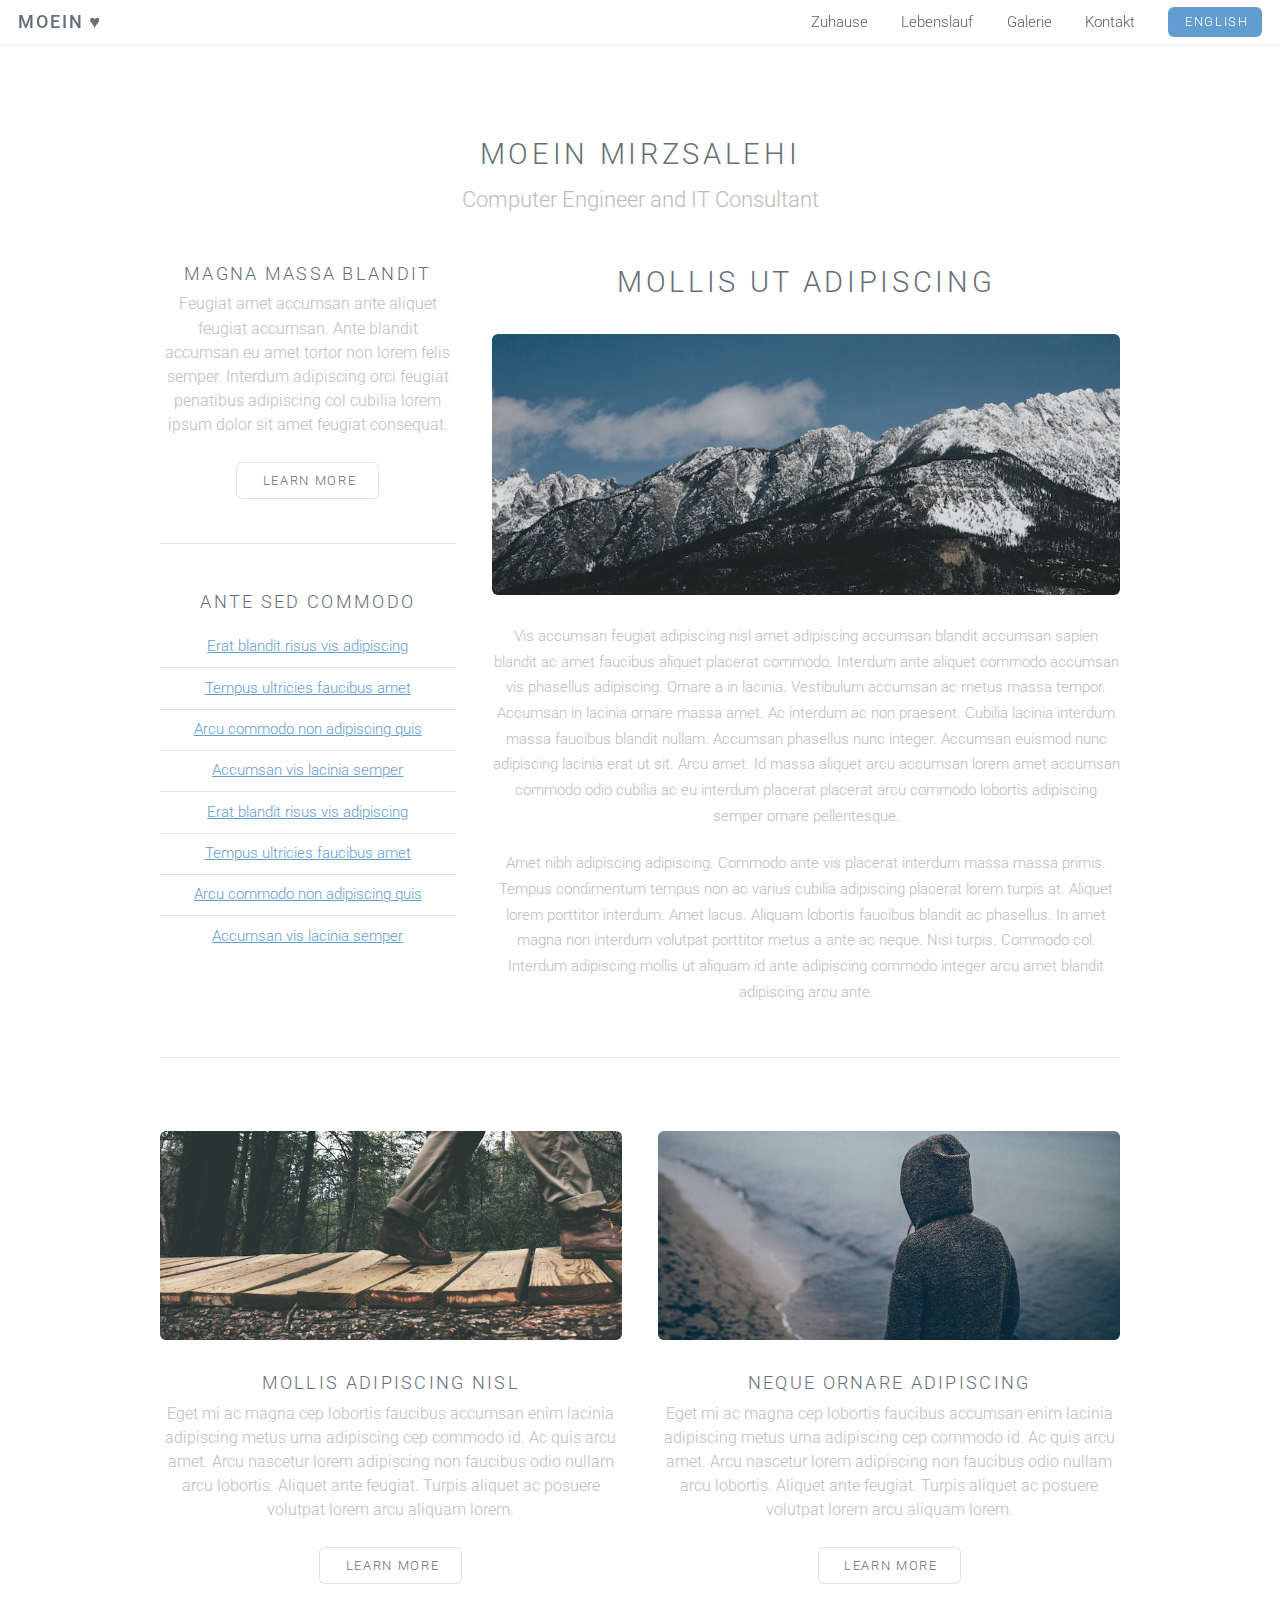
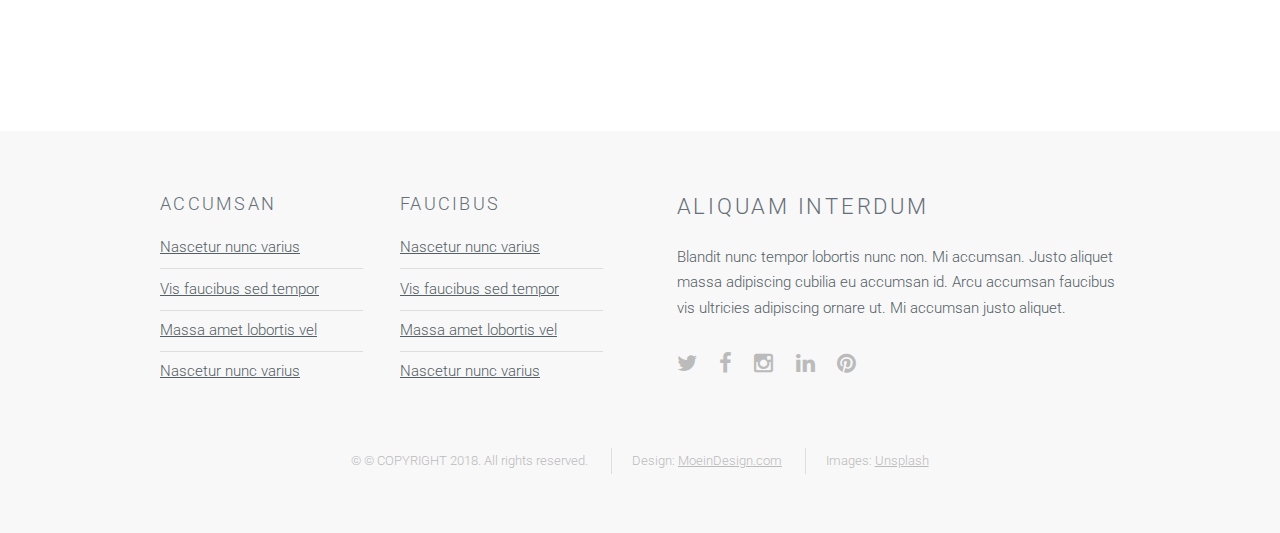
<file: Contact-de.html>
<!DOCTYPE HTML>
<!--
	Design by MoeinDesign.com
-->
<html>
	<head>
		<title>My resome(CV)</title>
		<meta http-equiv="content-type" content="text/html; charset=utf-8" />
		<meta name="description" content="" />
		<meta name="keywords" content="" />
		<!--[if lte IE 8]><script src="js/html5shiv.js"></script><![endif]-->
		<script src="js/jquery.min.js"></script>
		<script src="js/skel.min.js"></script>
		<script src="js/skel-layers.min.js"></script>
		<script src="js/init.js"></script>
		<noscript>
			<link rel="stylesheet" href="css/skel.css" />
			<link rel="stylesheet" href="css/style.css" />
			<link rel="stylesheet" href="css/style-xlarge.css" />
		</noscript>
	</head>
	<body id="top">

		<!-- Header -->
			<header id="header" class="skel-layers-fixed">
				<h1><a href="#">Moein ♥</a></h1>
				<nav id="nav">
					<ul>
						<li><a href="index.html">Zuhause</a></li>
						<li><a href="My-resome(CV).html">Lebenslauf</a></li>
						<li><a href="Gallery.html">Galerie</a></li>
						<li><a href="Contact.html">Kontakt</a></li>
						<li><a href="index.html" class="button special">English</a></li>					</ul>
				</nav>
			</header>

		<!-- Main -->
			<section id="main" class="wrapper style1">
				<header class="major">
				<h2>Moein Mirzsalehi</h2>
				<p>Computer Engineer and IT Consultant<a href="https://www.linkedin.com/in/moein-mirzasalehi-31712859/"></a></p>
				<div class="container">
					<div class="row">
						<div class="4u">
							<section>
								<h3>Magna massa blandit</h3>
								<p>Feugiat amet accumsan ante aliquet feugiat accumsan. Ante blandit accumsan eu amet tortor non lorem felis semper. Interdum adipiscing orci feugiat penatibus adipiscing col cubilia lorem ipsum dolor sit amet feugiat consequat.</p>
								<ul class="actions">
									<li><a href="#" class="button alt">Learn More</a></li>
								</ul>
							</section>
							<hr />
							<section>
								<h3>Ante sed commodo</h3>
								<ul class="alt">
									<li><a href="#">Erat blandit risus vis adipiscing</a></li>
									<li><a href="#">Tempus ultricies faucibus amet</a></li>
									<li><a href="#">Arcu commodo non adipiscing quis</a></li>
									<li><a href="#">Accumsan vis lacinia semper</a></li>
									<li><a href="#">Erat blandit risus vis adipiscing</a></li>
									<li><a href="#">Tempus ultricies faucibus amet</a></li>
									<li><a href="#">Arcu commodo non adipiscing quis</a></li>
									<li><a href="#">Accumsan vis lacinia semper</a></li>
								</ul>
							</section>
						</div>
						<div class="8u skel-cell-important">
							<section>
								<h2>Mollis ut adipiscing</h2>
								<a href="#" class="image fit"><img src="images/pic03.jpg" alt="" /></a>
								<p>Vis accumsan feugiat adipiscing nisl amet adipiscing accumsan blandit accumsan sapien blandit ac amet faucibus aliquet placerat commodo. Interdum ante aliquet commodo accumsan vis phasellus adipiscing. Ornare a in lacinia. Vestibulum accumsan ac metus massa tempor. Accumsan in lacinia ornare massa amet. Ac interdum ac non praesent. Cubilia lacinia interdum massa faucibus blandit nullam. Accumsan phasellus nunc integer. Accumsan euismod nunc adipiscing lacinia erat ut sit. Arcu amet. Id massa aliquet arcu accumsan lorem amet accumsan commodo odio cubilia ac eu interdum placerat placerat arcu commodo lobortis adipiscing semper ornare pellentesque.</p>
								<p>Amet nibh adipiscing adipiscing. Commodo ante vis placerat interdum massa massa primis. Tempus condimentum tempus non ac varius cubilia adipiscing placerat lorem turpis at. Aliquet lorem porttitor interdum. Amet lacus. Aliquam lobortis faucibus blandit ac phasellus. In amet magna non interdum volutpat porttitor metus a ante ac neque. Nisi turpis. Commodo col. Interdum adipiscing mollis ut aliquam id ante adipiscing commodo integer arcu amet blandit adipiscing arcu ante.</p>
							</section>
						</div>
					</div>
					<hr class="major" />
					<div class="row">
						<div class="6u">
							<section class="special">
								<a href="#" class="image fit"><img src="images/pic01.jpg" alt="" /></a>
								<h3>Mollis adipiscing nisl</h3>
								<p>Eget mi ac magna cep lobortis faucibus accumsan enim lacinia adipiscing metus urna adipiscing cep commodo id. Ac quis arcu amet. Arcu nascetur lorem adipiscing non faucibus odio nullam arcu lobortis. Aliquet ante feugiat. Turpis aliquet ac posuere volutpat lorem arcu aliquam lorem.</p>
								<ul class="actions">
									<li><a href="#" class="button alt">Learn More</a></li>
								</ul>
							</section>
						</div>
						<div class="6u">
							<section class="special">
								<a href="#" class="image fit"><img src="images/pic02.jpg" alt="" /></a>
								<h3>Neque ornare adipiscing</h3>
								<p>Eget mi ac magna cep lobortis faucibus accumsan enim lacinia adipiscing metus urna adipiscing cep commodo id. Ac quis arcu amet. Arcu nascetur lorem adipiscing non faucibus odio nullam arcu lobortis. Aliquet ante feugiat. Turpis aliquet ac posuere volutpat lorem arcu aliquam lorem.</p>
								<ul class="actions">
									<li><a href="#" class="button alt">Learn More</a></li>
								</ul>
							</section>
						</div>
					</div>
				</div>
			</section>

		<!-- Footer -->
			<footer id="footer">
				<div class="container">
					<div class="row double">
						<div class="6u">
							<div class="row collapse-at-2">
								<div class="6u">
									<h3>Accumsan</h3>
									<ul class="alt">
										<li><a href="#">Nascetur nunc varius</a></li>
										<li><a href="#">Vis faucibus sed tempor</a></li>
										<li><a href="#">Massa amet lobortis vel</a></li>
										<li><a href="#">Nascetur nunc varius</a></li>
									</ul>
								</div>
								<div class="6u">
									<h3>Faucibus</h3>
									<ul class="alt">
										<li><a href="#">Nascetur nunc varius</a></li>
										<li><a href="#">Vis faucibus sed tempor</a></li>
										<li><a href="#">Massa amet lobortis vel</a></li>
										<li><a href="#">Nascetur nunc varius</a></li>
									</ul>
								</div>
							</div>
						</div>
						<div class="6u">
							<h2>Aliquam Interdum</h2>
							<p>Blandit nunc tempor lobortis nunc non. Mi accumsan. Justo aliquet massa adipiscing cubilia eu accumsan id. Arcu accumsan faucibus vis ultricies adipiscing ornare ut. Mi accumsan justo aliquet.</p>
							<ul class="icons">
								<li><a href="#" class="icon fa-twitter"><span class="label">Twitter</span></a></li>
								<li><a href="#" class="icon fa-facebook"><span class="label">Facebook</span></a></li>
								<li><a href="#" class="icon fa-instagram"><span class="label">Instagram</span></a></li>
								<li><a href="#" class="icon fa-linkedin"><span class="label">LinkedIn</span></a></li>
								<li><a href="#" class="icon fa-pinterest"><span class="label">Pinterest</span></a></li>
							</ul>
						</div>
					</div>
					<ul class="copyright">
						<li>&copy; © COPYRIGHT 2018. All rights reserved.</li>
						<li>Design: <a href="https://www.linkedin.com/in/moein-mirzasalehi-31712859/">MoeinDesign.com</a></li>
						<li>Images: <a href="https://www.facebook.com/groups/Top10Fotostudi/about/">Unsplash</a></li>
					</ul>				</div>
			</footer>

	</body>
</html>
</file>
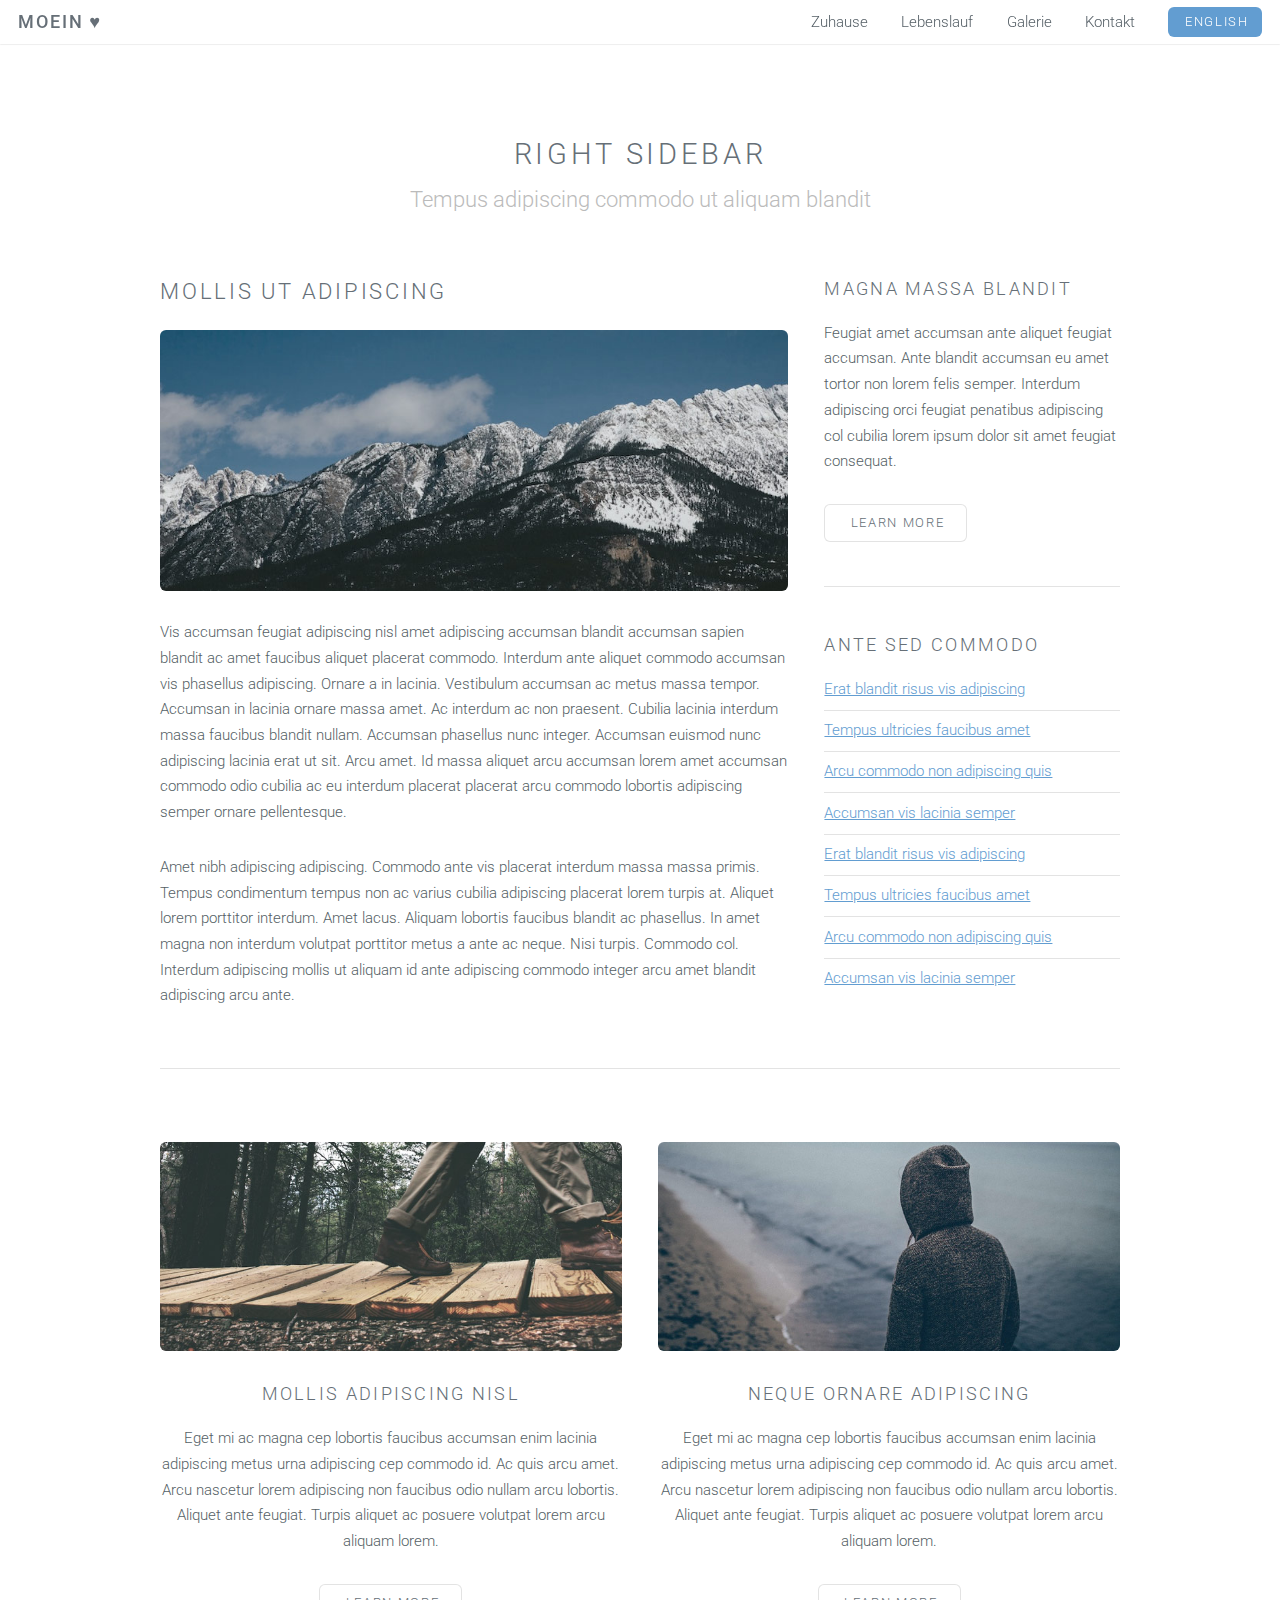
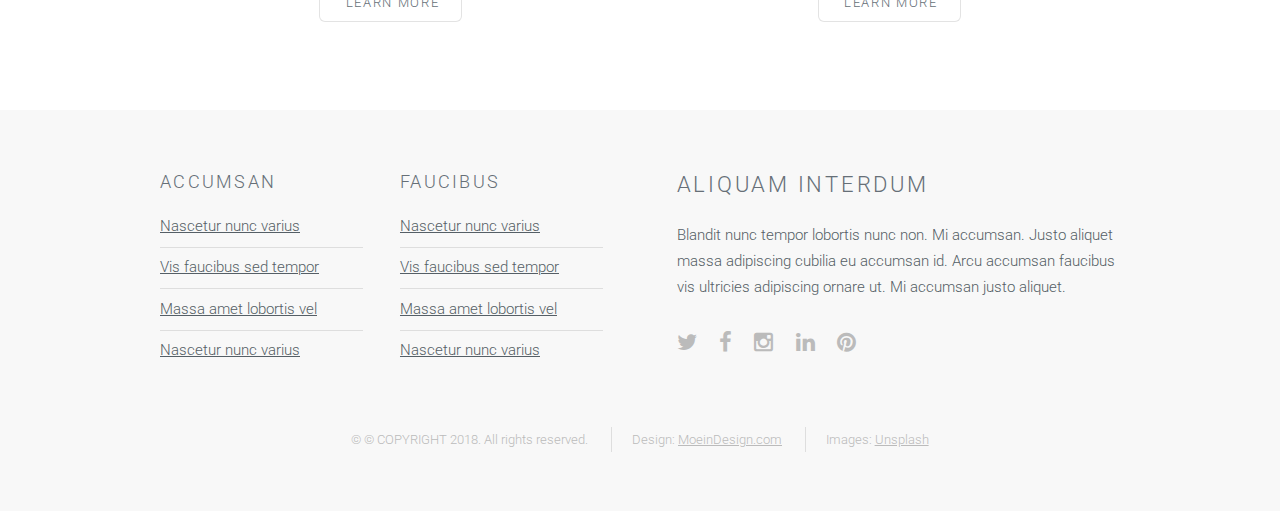
<file: Gallery-de.html>
<!DOCTYPE HTML>
<!--
	Design by MoeinDesign.com
-->
<html>
	<head>
		<title>Gallery</title>
		<meta http-equiv="content-type" content="text/html; charset=utf-8" />
		<meta name="description" content="" />
		<meta name="keywords" content="" />
		<!--[if lte IE 8]><script src="js/html5shiv.js"></script><![endif]-->
		<script src="js/jquery.min.js"></script>
		<script src="js/skel.min.js"></script>
		<script src="js/skel-layers.min.js"></script>
		<script src="js/init.js"></script>
		<noscript>
			<link rel="stylesheet" href="css/skel.css" />
			<link rel="stylesheet" href="css/style.css" />
			<link rel="stylesheet" href="css/style-xlarge.css" />
		</noscript>
	</head>
	<body id="top">

		<!-- Header -->
			<header id="header" class="skel-layers-fixed">
				<h1><a href="#">Moein ♥</a></h1>
				<nav id="nav">
					<ul>
						<li><a href="index.html">Zuhause</a></li>
						<li><a href="My-resome(CV).html">Lebenslauf</a></li>
						<li><a href="Gallery.html">Galerie</a></li>
						<li><a href="Contact.html">Kontakt</a></li>
						<li><a href="index.html" class="button special">English</a></li>					</ul>
				</nav>
			</header>

		<!-- Main -->
			<section id="main" class="wrapper style1">
				<header class="major">
					<h2>Right Sidebar</h2>
					<p>Tempus adipiscing commodo ut aliquam blandit</p>
				</header>
				<div class="container">
					<div class="row">
						<div class="8u">
							<section>
								<h2>Mollis ut adipiscing</h2>
								<a href="#" class="image fit"><img src="images/pic03.jpg" alt="" /></a>
								<p>Vis accumsan feugiat adipiscing nisl amet adipiscing accumsan blandit accumsan sapien blandit ac amet faucibus aliquet placerat commodo. Interdum ante aliquet commodo accumsan vis phasellus adipiscing. Ornare a in lacinia. Vestibulum accumsan ac metus massa tempor. Accumsan in lacinia ornare massa amet. Ac interdum ac non praesent. Cubilia lacinia interdum massa faucibus blandit nullam. Accumsan phasellus nunc integer. Accumsan euismod nunc adipiscing lacinia erat ut sit. Arcu amet. Id massa aliquet arcu accumsan lorem amet accumsan commodo odio cubilia ac eu interdum placerat placerat arcu commodo lobortis adipiscing semper ornare pellentesque.</p>
								<p>Amet nibh adipiscing adipiscing. Commodo ante vis placerat interdum massa massa primis. Tempus condimentum tempus non ac varius cubilia adipiscing placerat lorem turpis at. Aliquet lorem porttitor interdum. Amet lacus. Aliquam lobortis faucibus blandit ac phasellus. In amet magna non interdum volutpat porttitor metus a ante ac neque. Nisi turpis. Commodo col. Interdum adipiscing mollis ut aliquam id ante adipiscing commodo integer arcu amet blandit adipiscing arcu ante.</p>
							</section>
						</div>
						<div class="4u">
							<section>
								<h3>Magna massa blandit</h3>
								<p>Feugiat amet accumsan ante aliquet feugiat accumsan. Ante blandit accumsan eu amet tortor non lorem felis semper. Interdum adipiscing orci feugiat penatibus adipiscing col cubilia lorem ipsum dolor sit amet feugiat consequat.</p>
								<ul class="actions">
									<li><a href="#" class="button alt">Learn More</a></li>
								</ul>
							</section>
							<hr />
							<section>
								<h3>Ante sed commodo</h3>
								<ul class="alt">
									<li><a href="#">Erat blandit risus vis adipiscing</a></li>
									<li><a href="#">Tempus ultricies faucibus amet</a></li>
									<li><a href="#">Arcu commodo non adipiscing quis</a></li>
									<li><a href="#">Accumsan vis lacinia semper</a></li>
									<li><a href="#">Erat blandit risus vis adipiscing</a></li>
									<li><a href="#">Tempus ultricies faucibus amet</a></li>
									<li><a href="#">Arcu commodo non adipiscing quis</a></li>
									<li><a href="#">Accumsan vis lacinia semper</a></li>
								</ul>
							</section>
						</div>
					</div>
					<hr class="major" />
					<div class="row">
						<div class="6u">
							<section class="special">
								<a href="#" class="image fit"><img src="images/pic01.jpg" alt="" /></a>
								<h3>Mollis adipiscing nisl</h3>
								<p>Eget mi ac magna cep lobortis faucibus accumsan enim lacinia adipiscing metus urna adipiscing cep commodo id. Ac quis arcu amet. Arcu nascetur lorem adipiscing non faucibus odio nullam arcu lobortis. Aliquet ante feugiat. Turpis aliquet ac posuere volutpat lorem arcu aliquam lorem.</p>
								<ul class="actions">
									<li><a href="#" class="button alt">Learn More</a></li>
								</ul>
							</section>
						</div>
						<div class="6u">
							<section class="special">
								<a href="#" class="image fit"><img src="images/pic02.jpg" alt="" /></a>
								<h3>Neque ornare adipiscing</h3>
								<p>Eget mi ac magna cep lobortis faucibus accumsan enim lacinia adipiscing metus urna adipiscing cep commodo id. Ac quis arcu amet. Arcu nascetur lorem adipiscing non faucibus odio nullam arcu lobortis. Aliquet ante feugiat. Turpis aliquet ac posuere volutpat lorem arcu aliquam lorem.</p>
								<ul class="actions">
									<li><a href="#" class="button alt">Learn More</a></li>
								</ul>
							</section>
						</div>
					</div>
				</div>
			</section>

		<!-- Footer -->
			<footer id="footer">
				<div class="container">
					<div class="row double">
						<div class="6u">
							<div class="row collapse-at-2">
								<div class="6u">
									<h3>Accumsan</h3>
									<ul class="alt">
										<li><a href="#">Nascetur nunc varius</a></li>
										<li><a href="#">Vis faucibus sed tempor</a></li>
										<li><a href="#">Massa amet lobortis vel</a></li>
										<li><a href="#">Nascetur nunc varius</a></li>
									</ul>
								</div>
								<div class="6u">
									<h3>Faucibus</h3>
									<ul class="alt">
										<li><a href="#">Nascetur nunc varius</a></li>
										<li><a href="#">Vis faucibus sed tempor</a></li>
										<li><a href="#">Massa amet lobortis vel</a></li>
										<li><a href="#">Nascetur nunc varius</a></li>
									</ul>
								</div>
							</div>
						</div>
						<div class="6u">
							<h2>Aliquam Interdum</h2>
							<p>Blandit nunc tempor lobortis nunc non. Mi accumsan. Justo aliquet massa adipiscing cubilia eu accumsan id. Arcu accumsan faucibus vis ultricies adipiscing ornare ut. Mi accumsan justo aliquet.</p>
							<ul class="icons">
								<li><a href="#" class="icon fa-twitter"><span class="label">Twitter</span></a></li>
								<li><a href="#" class="icon fa-facebook"><span class="label">Facebook</span></a></li>
								<li><a href="#" class="icon fa-instagram"><span class="label">Instagram</span></a></li>
								<li><a href="#" class="icon fa-linkedin"><span class="label">LinkedIn</span></a></li>
								<li><a href="#" class="icon fa-pinterest"><span class="label">Pinterest</span></a></li>
							</ul>
						</div>
					</div>
					<ul class="copyright">
						<li>&copy; © COPYRIGHT 2018. All rights reserved.</li>
						<li>Design: <a href="https://www.linkedin.com/in/moein-mirzasalehi-31712859/">MoeinDesign.com</a></li>
						<li>Images: <a href="https://www.facebook.com/groups/Top10Fotostudi/about/">Unsplash</a></li>
					</ul>				</div>
			</footer>

	</body>
</html>
</file>
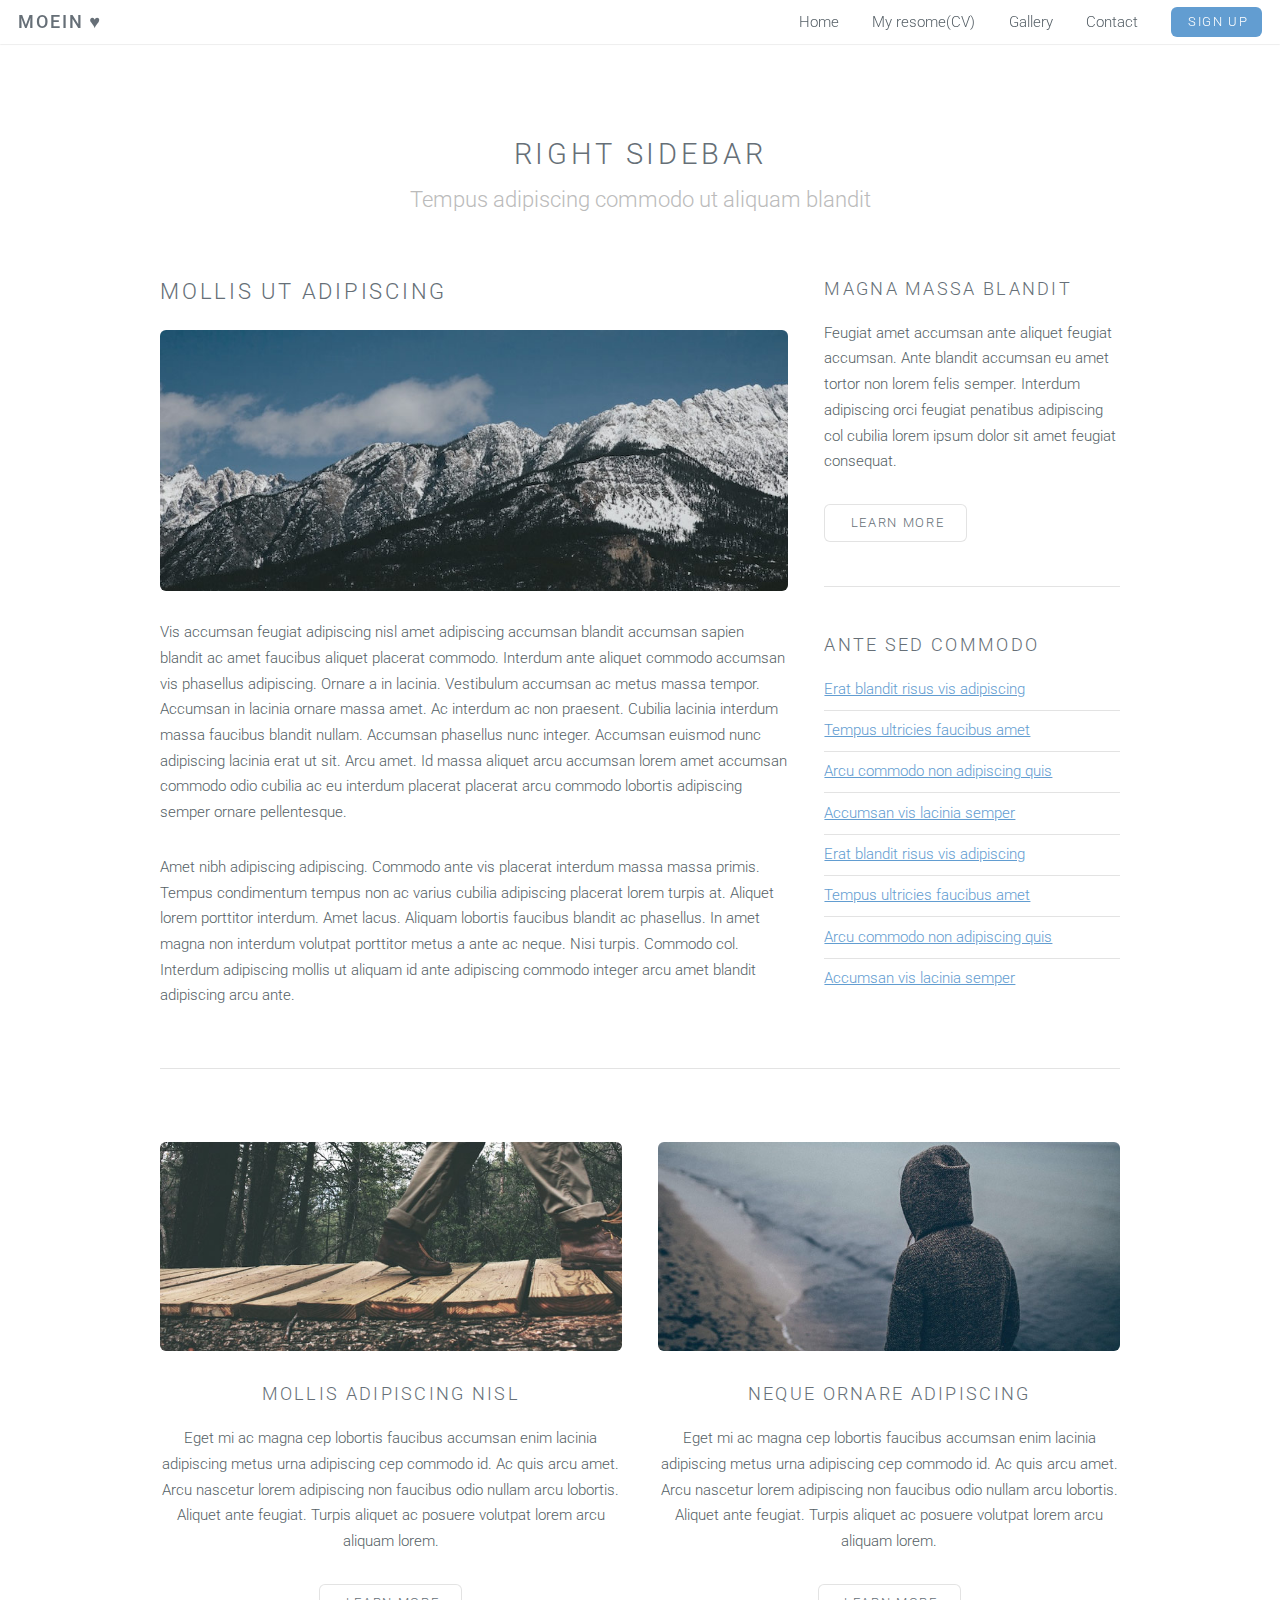
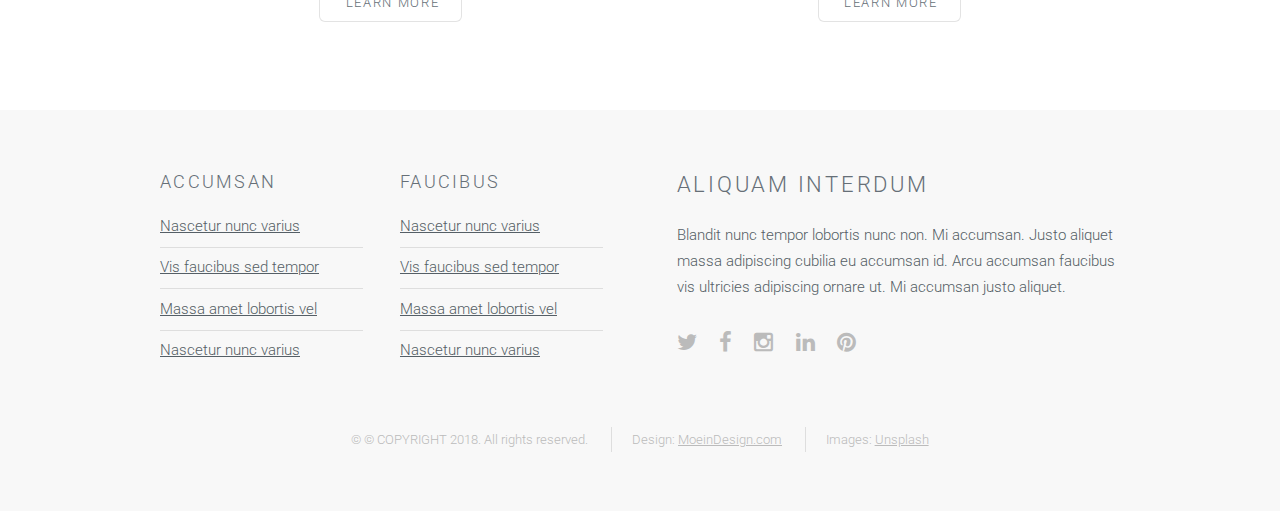
<file: Gallery.html>
<!DOCTYPE HTML>
<!--
	Design by MoeinDesign.com
-->
<html>
	<head>
		<title>Gallery</title>
		<meta http-equiv="content-type" content="text/html; charset=utf-8" />
		<meta name="description" content="" />
		<meta name="keywords" content="" />
		<!--[if lte IE 8]><script src="js/html5shiv.js"></script><![endif]-->
		<script src="js/jquery.min.js"></script>
		<script src="js/skel.min.js"></script>
		<script src="js/skel-layers.min.js"></script>
		<script src="js/init.js"></script>
		<noscript>
			<link rel="stylesheet" href="css/skel.css" />
			<link rel="stylesheet" href="css/style.css" />
			<link rel="stylesheet" href="css/style-xlarge.css" />
		</noscript>
	</head>
	<body id="top">

		<!-- Header -->
			<header id="header" class="skel-layers-fixed">
				<h1><a href="#">Moein ♥</a></h1>
				<nav id="nav">
					<ul>
						<li><a href="index.html">Home</a></li>
						<li><a href="My-resome(CV).html">My resome(CV)</a></li>
						<li><a href="Gallery.html">Gallery</a></li>
						<li><a href="Contact.html">Contact</a></li>
						<li><a href="#" class="button special">Sign Up</a></li>
					</ul>
				</nav>
			</header>

		<!-- Main -->
			<section id="main" class="wrapper style1">
				<header class="major">
					<h2>Right Sidebar</h2>
					<p>Tempus adipiscing commodo ut aliquam blandit</p>
				</header>
				<div class="container">
					<div class="row">
						<div class="8u">
							<section>
								<h2>Mollis ut adipiscing</h2>
								<a href="#" class="image fit"><img src="images/pic03.jpg" alt="" /></a>
								<p>Vis accumsan feugiat adipiscing nisl amet adipiscing accumsan blandit accumsan sapien blandit ac amet faucibus aliquet placerat commodo. Interdum ante aliquet commodo accumsan vis phasellus adipiscing. Ornare a in lacinia. Vestibulum accumsan ac metus massa tempor. Accumsan in lacinia ornare massa amet. Ac interdum ac non praesent. Cubilia lacinia interdum massa faucibus blandit nullam. Accumsan phasellus nunc integer. Accumsan euismod nunc adipiscing lacinia erat ut sit. Arcu amet. Id massa aliquet arcu accumsan lorem amet accumsan commodo odio cubilia ac eu interdum placerat placerat arcu commodo lobortis adipiscing semper ornare pellentesque.</p>
								<p>Amet nibh adipiscing adipiscing. Commodo ante vis placerat interdum massa massa primis. Tempus condimentum tempus non ac varius cubilia adipiscing placerat lorem turpis at. Aliquet lorem porttitor interdum. Amet lacus. Aliquam lobortis faucibus blandit ac phasellus. In amet magna non interdum volutpat porttitor metus a ante ac neque. Nisi turpis. Commodo col. Interdum adipiscing mollis ut aliquam id ante adipiscing commodo integer arcu amet blandit adipiscing arcu ante.</p>
							</section>
						</div>
						<div class="4u">
							<section>
								<h3>Magna massa blandit</h3>
								<p>Feugiat amet accumsan ante aliquet feugiat accumsan. Ante blandit accumsan eu amet tortor non lorem felis semper. Interdum adipiscing orci feugiat penatibus adipiscing col cubilia lorem ipsum dolor sit amet feugiat consequat.</p>
								<ul class="actions">
									<li><a href="#" class="button alt">Learn More</a></li>
								</ul>
							</section>
							<hr />
							<section>
								<h3>Ante sed commodo</h3>
								<ul class="alt">
									<li><a href="#">Erat blandit risus vis adipiscing</a></li>
									<li><a href="#">Tempus ultricies faucibus amet</a></li>
									<li><a href="#">Arcu commodo non adipiscing quis</a></li>
									<li><a href="#">Accumsan vis lacinia semper</a></li>
									<li><a href="#">Erat blandit risus vis adipiscing</a></li>
									<li><a href="#">Tempus ultricies faucibus amet</a></li>
									<li><a href="#">Arcu commodo non adipiscing quis</a></li>
									<li><a href="#">Accumsan vis lacinia semper</a></li>
								</ul>
							</section>
						</div>
					</div>
					<hr class="major" />
					<div class="row">
						<div class="6u">
							<section class="special">
								<a href="#" class="image fit"><img src="images/pic01.jpg" alt="" /></a>
								<h3>Mollis adipiscing nisl</h3>
								<p>Eget mi ac magna cep lobortis faucibus accumsan enim lacinia adipiscing metus urna adipiscing cep commodo id. Ac quis arcu amet. Arcu nascetur lorem adipiscing non faucibus odio nullam arcu lobortis. Aliquet ante feugiat. Turpis aliquet ac posuere volutpat lorem arcu aliquam lorem.</p>
								<ul class="actions">
									<li><a href="#" class="button alt">Learn More</a></li>
								</ul>
							</section>
						</div>
						<div class="6u">
							<section class="special">
								<a href="#" class="image fit"><img src="images/pic02.jpg" alt="" /></a>
								<h3>Neque ornare adipiscing</h3>
								<p>Eget mi ac magna cep lobortis faucibus accumsan enim lacinia adipiscing metus urna adipiscing cep commodo id. Ac quis arcu amet. Arcu nascetur lorem adipiscing non faucibus odio nullam arcu lobortis. Aliquet ante feugiat. Turpis aliquet ac posuere volutpat lorem arcu aliquam lorem.</p>
								<ul class="actions">
									<li><a href="#" class="button alt">Learn More</a></li>
								</ul>
							</section>
						</div>
					</div>
				</div>
			</section>

		<!-- Footer -->
			<footer id="footer">
				<div class="container">
					<div class="row double">
						<div class="6u">
							<div class="row collapse-at-2">
								<div class="6u">
									<h3>Accumsan</h3>
									<ul class="alt">
										<li><a href="#">Nascetur nunc varius</a></li>
										<li><a href="#">Vis faucibus sed tempor</a></li>
										<li><a href="#">Massa amet lobortis vel</a></li>
										<li><a href="#">Nascetur nunc varius</a></li>
									</ul>
								</div>
								<div class="6u">
									<h3>Faucibus</h3>
									<ul class="alt">
										<li><a href="#">Nascetur nunc varius</a></li>
										<li><a href="#">Vis faucibus sed tempor</a></li>
										<li><a href="#">Massa amet lobortis vel</a></li>
										<li><a href="#">Nascetur nunc varius</a></li>
									</ul>
								</div>
							</div>
						</div>
						<div class="6u">
							<h2>Aliquam Interdum</h2>
							<p>Blandit nunc tempor lobortis nunc non. Mi accumsan. Justo aliquet massa adipiscing cubilia eu accumsan id. Arcu accumsan faucibus vis ultricies adipiscing ornare ut. Mi accumsan justo aliquet.</p>
							<ul class="icons">
								<li><a href="#" class="icon fa-twitter"><span class="label">Twitter</span></a></li>
								<li><a href="#" class="icon fa-facebook"><span class="label">Facebook</span></a></li>
								<li><a href="#" class="icon fa-instagram"><span class="label">Instagram</span></a></li>
								<li><a href="#" class="icon fa-linkedin"><span class="label">LinkedIn</span></a></li>
								<li><a href="#" class="icon fa-pinterest"><span class="label">Pinterest</span></a></li>
							</ul>
						</div>
					</div>
					<ul class="copyright">
						<li>&copy; © COPYRIGHT 2018. All rights reserved.</li>
						<li>Design: <a href="https://www.linkedin.com/in/moein-mirzasalehi-31712859/">MoeinDesign.com</a></li>
						<li>Images: <a href="https://www.facebook.com/groups/Top10Fotostudi/about/">Unsplash</a></li>
					</ul>				</div>
			</footer>

	</body>
</html>
</file>
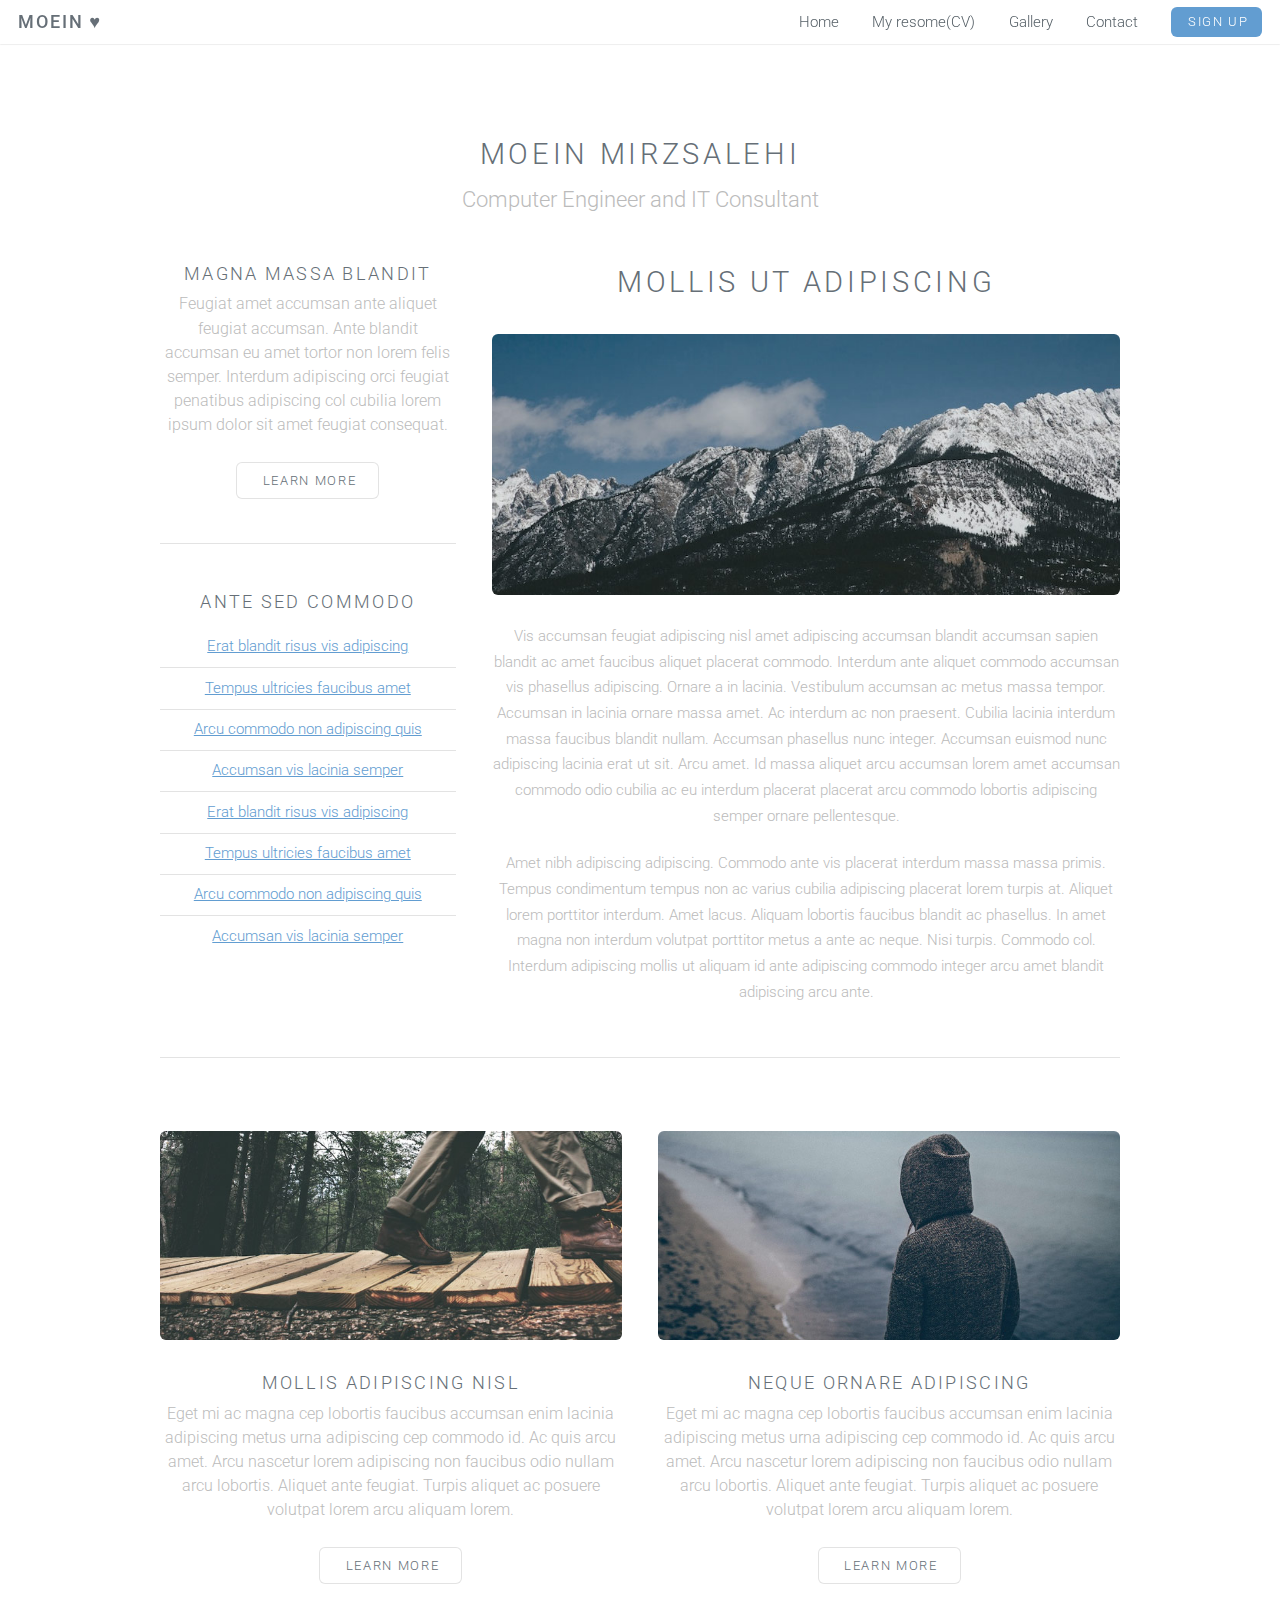
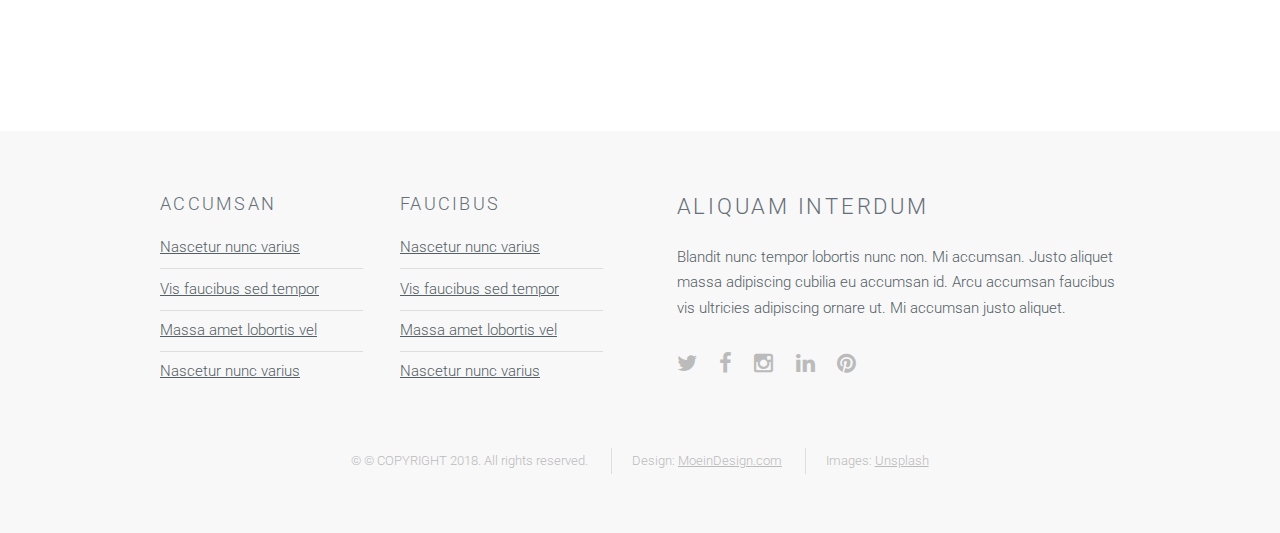
<file: My-resome(CV).html>
<!DOCTYPE HTML>
<!--
	Design by MoeinDesign.com
-->
<html>
	<head>
		<title>My resome(CV)</title>
		<meta http-equiv="content-type" content="text/html; charset=utf-8" />
		<meta name="description" content="" />
		<meta name="keywords" content="" />
		<!--[if lte IE 8]><script src="js/html5shiv.js"></script><![endif]-->
		<script src="js/jquery.min.js"></script>
		<script src="js/skel.min.js"></script>
		<script src="js/skel-layers.min.js"></script>
		<script src="js/init.js"></script>
		<noscript>
			<link rel="stylesheet" href="css/skel.css" />
			<link rel="stylesheet" href="css/style.css" />
			<link rel="stylesheet" href="css/style-xlarge.css" />
		</noscript>
	</head>
	<body id="top">

		<!-- Header -->
			<header id="header" class="skel-layers-fixed">
				<h1><a href="#">Moein ♥</a></h1>
				<nav id="nav">
					<ul>
						<li><a href="index.html">Home</a></li>
						<li><a href="My-resome(CV).html">My resome(CV)</a></li>
						<li><a href="Gallery.html">Gallery</a></li>
						<li><a href="Contact.html">Contact</a></li>
						<li><a href="#" class="button special">Sign Up</a></li>
					</ul>
				</nav>
			</header>

		<!-- Main -->
			<section id="main" class="wrapper style1">
				<header class="major">
				<h2>Moein Mirzsalehi</h2>
				<p>Computer Engineer and IT Consultant<a href="https://www.linkedin.com/in/moein-mirzasalehi-31712859/"></a></p>
				<div class="container">
					<div class="row">
						<div class="4u">
							<section>
								<h3>Magna massa blandit</h3>
								<p>Feugiat amet accumsan ante aliquet feugiat accumsan. Ante blandit accumsan eu amet tortor non lorem felis semper. Interdum adipiscing orci feugiat penatibus adipiscing col cubilia lorem ipsum dolor sit amet feugiat consequat.</p>
								<ul class="actions">
									<li><a href="#" class="button alt">Learn More</a></li>
								</ul>
							</section>
							<hr />
							<section>
								<h3>Ante sed commodo</h3>
								<ul class="alt">
									<li><a href="#">Erat blandit risus vis adipiscing</a></li>
									<li><a href="#">Tempus ultricies faucibus amet</a></li>
									<li><a href="#">Arcu commodo non adipiscing quis</a></li>
									<li><a href="#">Accumsan vis lacinia semper</a></li>
									<li><a href="#">Erat blandit risus vis adipiscing</a></li>
									<li><a href="#">Tempus ultricies faucibus amet</a></li>
									<li><a href="#">Arcu commodo non adipiscing quis</a></li>
									<li><a href="#">Accumsan vis lacinia semper</a></li>
								</ul>
							</section>
						</div>
						<div class="8u skel-cell-important">
							<section>
								<h2>Mollis ut adipiscing</h2>
								<a href="#" class="image fit"><img src="images/pic03.jpg" alt="" /></a>
								<p>Vis accumsan feugiat adipiscing nisl amet adipiscing accumsan blandit accumsan sapien blandit ac amet faucibus aliquet placerat commodo. Interdum ante aliquet commodo accumsan vis phasellus adipiscing. Ornare a in lacinia. Vestibulum accumsan ac metus massa tempor. Accumsan in lacinia ornare massa amet. Ac interdum ac non praesent. Cubilia lacinia interdum massa faucibus blandit nullam. Accumsan phasellus nunc integer. Accumsan euismod nunc adipiscing lacinia erat ut sit. Arcu amet. Id massa aliquet arcu accumsan lorem amet accumsan commodo odio cubilia ac eu interdum placerat placerat arcu commodo lobortis adipiscing semper ornare pellentesque.</p>
								<p>Amet nibh adipiscing adipiscing. Commodo ante vis placerat interdum massa massa primis. Tempus condimentum tempus non ac varius cubilia adipiscing placerat lorem turpis at. Aliquet lorem porttitor interdum. Amet lacus. Aliquam lobortis faucibus blandit ac phasellus. In amet magna non interdum volutpat porttitor metus a ante ac neque. Nisi turpis. Commodo col. Interdum adipiscing mollis ut aliquam id ante adipiscing commodo integer arcu amet blandit adipiscing arcu ante.</p>
							</section>
						</div>
					</div>
					<hr class="major" />
					<div class="row">
						<div class="6u">
							<section class="special">
								<a href="#" class="image fit"><img src="images/pic01.jpg" alt="" /></a>
								<h3>Mollis adipiscing nisl</h3>
								<p>Eget mi ac magna cep lobortis faucibus accumsan enim lacinia adipiscing metus urna adipiscing cep commodo id. Ac quis arcu amet. Arcu nascetur lorem adipiscing non faucibus odio nullam arcu lobortis. Aliquet ante feugiat. Turpis aliquet ac posuere volutpat lorem arcu aliquam lorem.</p>
								<ul class="actions">
									<li><a href="#" class="button alt">Learn More</a></li>
								</ul>
							</section>
						</div>
						<div class="6u">
							<section class="special">
								<a href="#" class="image fit"><img src="images/pic02.jpg" alt="" /></a>
								<h3>Neque ornare adipiscing</h3>
								<p>Eget mi ac magna cep lobortis faucibus accumsan enim lacinia adipiscing metus urna adipiscing cep commodo id. Ac quis arcu amet. Arcu nascetur lorem adipiscing non faucibus odio nullam arcu lobortis. Aliquet ante feugiat. Turpis aliquet ac posuere volutpat lorem arcu aliquam lorem.</p>
								<ul class="actions">
									<li><a href="#" class="button alt">Learn More</a></li>
								</ul>
							</section>
						</div>
					</div>
				</div>
			</section>

		<!-- Footer -->
			<footer id="footer">
				<div class="container">
					<div class="row double">
						<div class="6u">
							<div class="row collapse-at-2">
								<div class="6u">
									<h3>Accumsan</h3>
									<ul class="alt">
										<li><a href="#">Nascetur nunc varius</a></li>
										<li><a href="#">Vis faucibus sed tempor</a></li>
										<li><a href="#">Massa amet lobortis vel</a></li>
										<li><a href="#">Nascetur nunc varius</a></li>
									</ul>
								</div>
								<div class="6u">
									<h3>Faucibus</h3>
									<ul class="alt">
										<li><a href="#">Nascetur nunc varius</a></li>
										<li><a href="#">Vis faucibus sed tempor</a></li>
										<li><a href="#">Massa amet lobortis vel</a></li>
										<li><a href="#">Nascetur nunc varius</a></li>
									</ul>
								</div>
							</div>
						</div>
						<div class="6u">
							<h2>Aliquam Interdum</h2>
							<p>Blandit nunc tempor lobortis nunc non. Mi accumsan. Justo aliquet massa adipiscing cubilia eu accumsan id. Arcu accumsan faucibus vis ultricies adipiscing ornare ut. Mi accumsan justo aliquet.</p>
							<ul class="icons">
								<li><a href="#" class="icon fa-twitter"><span class="label">Twitter</span></a></li>
								<li><a href="#" class="icon fa-facebook"><span class="label">Facebook</span></a></li>
								<li><a href="#" class="icon fa-instagram"><span class="label">Instagram</span></a></li>
								<li><a href="#" class="icon fa-linkedin"><span class="label">LinkedIn</span></a></li>
								<li><a href="#" class="icon fa-pinterest"><span class="label">Pinterest</span></a></li>
							</ul>
						</div>
					</div>
					<ul class="copyright">
						<li>&copy; © COPYRIGHT 2018. All rights reserved.</li>
						<li>Design: <a href="https://www.linkedin.com/in/moein-mirzasalehi-31712859/">MoeinDesign.com</a></li>
						<li>Images: <a href="https://www.facebook.com/groups/Top10Fotostudi/about/">Unsplash</a></li>
					</ul>				</div>
			</footer>

	</body>
</html>
</file>
<file: css/style-xlarge.css>
/*
	Ion by TEMPLATED
	templated.co @templatedco
	Released for free under the Creative Commons Attribution 3.0 license (templated.co/license)
*/

/* Basic */

	body, input, select, textarea {
		font-size: 12pt;
	}

/* Banner */

	#banner {
		padding: 9em 0;
	}
</file>
<file: css/skel.css>
/* Resets (http://meyerweb.com/eric/tools/css/reset/ | v2.0 | 20110126 | License: none (public domain)) */

	html,body,div,span,applet,object,iframe,h1,h2,h3,h4,h5,h6,p,blockquote,pre,a,abbr,acronym,address,big,cite,code,del,dfn,em,img,ins,kbd,q,s,samp,small,strike,strong,sub,sup,tt,var,b,u,i,center,dl,dt,dd,ol,ul,li,fieldset,form,label,legend,table,caption,tbody,tfoot,thead,tr,th,td,article,aside,canvas,details,embed,figure,figcaption,footer,header,hgroup,menu,nav,output,ruby,section,summary,time,mark,audio,video{margin:0;padding:0;border:0;font-size:100%;font:inherit;vertical-align:baseline;}article,aside,details,figcaption,figure,footer,header,hgroup,menu,nav,section{display:block;}body{line-height:1;}ol,ul{list-style:none;}blockquote,q{quotes:none;}blockquote:before,blockquote:after,q:before,q:after{content:'';content:none;}table{border-collapse:collapse;border-spacing:0;}body{-webkit-text-size-adjust:none}

/* Box Model */

	*, *:before, *:after {
		-moz-box-sizing: border-box;
		-webkit-box-sizing: border-box;
		box-sizing: border-box;
	}

/* Container */

	body {
		/* min-width: (containers) */
		min-width: 1200px;
	}

	.container {
		margin-left: auto;
		margin-right: auto;
		
		/* width: (containers) */
		width: 1200px;
	}

	/* Modifiers */
	
		.container.small {
			/* width: (containers) * 0.75; */
			width: 900px;
		}

		.container.big {
			width: 100%;

			/* max-width: (containers) * 1.25; */
			max-width: 1500px;

			/* min-width: (containers); */
			min-width: 1200px;
		}

/* Grid */

	.\31 2u { width: 100% }
	.\31 1u { width: 91.6666666667% }
	.\31 0u { width: 83.3333333333% }
	.\39 u { width: 75% }
	.\38 u { width: 66.6666666667% }
	.\37 u { width: 58.3333333333% }
	.\36 u { width: 50% }
	.\35 u { width: 41.6666666667% }
	.\34 u { width: 33.3333333333% }
	.\33 u { width: 25% }
	.\32 u { width: 16.6666666667% }
	.\31 u { width: 8.3333333333% }
	.\-11u { margin-left: 91.6666666667% }
	.\-10u { margin-left: 83.3333333333% }
	.\-9u { margin-left: 75% }
	.\-8u { margin-left: 66.6666666667% }
	.\-7u { margin-left: 58.3333333333% }
	.\-6u { margin-left: 50% }
	.\-5u { margin-left: 41.6666666667% }
	.\-4u { margin-left: 33.3333333333% }
	.\-3u { margin-left: 25% }
	.\-2u { margin-left: 16.6666666667% }
	.\-1u { margin-left: 8.3333333333% }

	/* Rows */

		.row > * {
			float: left;
		}

		.row:after {
			content: '';
			display: block;
			clear: both;
			height: 0;
		}

		.row:first-child > * {
			padding-top: 0 !important;
		}

		.row.uniform > * > :first-child {
			margin-top: 0;
		}

		.row.uniform > * > :last-child {
			margin-bottom: 0;
		}

		/* Normal */

			.row > * {
				/* padding-left: (gutters.vertical) */
				padding-left: 4em;
			}

			.row + .row > * {
				/* padding: (gutters.horizontal) 0 0 (gutters.vertical) */
				padding: 0 0 0 4em;
			}

			.row {
				/* margin-left: -(gutters.vertical) */
				margin-left: -4em;
			}

			.row + .row.uniform > * {
				/* padding: (gutters.vertical) 0 0 (gutters.vertical) */
				padding: 4em 0 0 4em;
			}

		/* Flush */

			.row.flush > * {
				padding-left: 0;
			}

			.row + .row.flush > * {
				padding: 0;
			}

			.row.flush {
				margin-left: 0;
			}

			.row + .row.uniform.flush > * {
				padding: 0;
			}

		/* Quarter */

			.row.quarter > * {
				/* padding-left: (gutters.vertical * 0.25) */
				padding-left: 1em;
			}

			.row + .row.quarter > * {
				/* padding: (gutters.horizontal * 0.25) 0 0 (gutters.vertical * 0.25) */
				padding: 0 0 0 1em;
			}

			.row.quarter {
				/* margin-left: -(gutters.vertical * 0.25) */
				margin-left: -1em;
			}

			.row + .row.uniform.quarter > * {
				/* padding: (gutters.vertical * 0.25) 0 0 (gutters.vertical * 0.25) */
				padding: 1em 0 0 1em;
			}

		/* Half */

			.row.half > * {
				/* padding-left: (gutters.vertical * 0.5) */
				padding-left: 2em;
			}

			.row + .row.half > * {
				/* padding: (gutters.horizontal * 0.5) 0 0 (gutters.vertical * 0.5) */
				padding: 0 0 0 2em;
			}

			.row.half {
				/* margin-left: -(gutters.vertical * 0.5) */
				margin-left: -2em;
			}

			.row + .row.uniform.half > * {
				/* padding: (gutters.vertical * 0.5) 0 0 (gutters.vertical * 0.5) */
				padding: 2em 0 0 2em;
			}

		/* One and (a) Half */

			.row.oneandhalf > * {
				/* padding-left: (gutters.vertical * 1.5) */
				padding-left: 6em;
			}

			.row + .row.oneandhalf > * {
				/* padding: (gutters.horizontal * 1.5) 0 0 (gutters.vertical * 1.5) */
				padding: 0 0 0 6em;
			}

			.row.oneandhalf {
				/* margin-left: -(gutters.vertical * 1.5) */
				margin-left: -6em;
			}

			.row + .row.uniform.oneandhalf > * {
				/* padding: (gutters.vertical * 1.5) 0 0 (gutters.vertical * 1.5) */
				padding: 6em 0 0 6em;
			}

		/* Double */

			.row.double > * {
				/* padding-left: (gutters.vertical * 2) */
				padding-left: 8em;
			}

			.row + .row.double > * {
				/* padding: (gutters.horizontal * 2) 0 0 (gutters.vertical * 2) */
				padding: 0 0 0 8em;
			}

			.row.double {
				/* margin-left: -(gutters.vertical * 2) */
				margin-left: -8em;
			}

			.row + .row.uniform.double > * {
				/* padding: (gutters.vertical * 2) 0 0 (gutters.vertical * 2) */
				padding: 8em 0 0 8em;
			}
</file>
<file: css/style.css>
@charset "UTF-8";
@import url(font-awesome.min.css);
@import url("http://fonts.googleapis.com/css?family=Roboto:500,300");

/*
	Ion by TEMPLATED
	templated.co @templatedco
	Released for free under the Creative Commons Attribution 3.0 license (templated.co/license)
*/

/* Basic */

	body {
		background: #fff;
	}

	body, input, select, textarea {
		color: #555f66;
		font-family: "Roboto", Helvetica, sans-serif;
		font-size: 14pt;
		font-weight: 300;
		line-height: 1.75em;
	}

	a {
		color: #629DD1;
		text-decoration: underline;
	}

		a:hover {
			text-decoration: none;
		}

	strong, b {
		color: #666f77;
		font-weight: 500;
	}

	em, i {
		font-style: italic;
	}

	p {
		margin: 0 0 2em 0;
	}

	h1, h2, h3, h4, h5, h6 {
		color: #666f77;
		font-weight: 300;
		line-height: 1em;
		margin: 0 0 1em 0;
		text-transform: uppercase;
		letter-spacing: 0.125em;
	}

		h1 a, h2 a, h3 a, h4 a, h5 a, h6 a {
			color: inherit;
			text-decoration: none;
		}

	h2 {
		font-size: 1.5em;
		line-height: 1.5em;
	}

	h3 {
		font-size: 1.25em;
		line-height: 1.5em;
	}

	h4 {
		font-size: 1em;
		line-height: 1.5em;
	}

	h5 {
		font-size: 0.9em;
		line-height: 1.5em;
	}

	h6 {
		font-size: 0.7em;
		line-height: 1.5em;
	}

	sub {
		font-size: 0.8em;
		position: relative;
		top: 0.5em;
	}

	sup {
		font-size: 0.8em;
		position: relative;
		top: -0.5em;
	}

	hr {
		border: 0;
		border-bottom: solid 1px rgba(144, 144, 144, 0.25);
		margin: 3em 0;
	}

		hr.major {
			margin: 2em 0 5em 0;
		}

	blockquote {
		border-left: solid 4px rgba(144, 144, 144, 0.25);
		font-style: italic;
		margin: 0 0 2em 0;
		padding: 0.5em 0 0.5em 2em;
	}

	code {
		background: rgba(144, 144, 144, 0.075);
		border-radius: 6px;
		border: solid 1px rgba(144, 144, 144, 0.25);
		font-family: "Courier New", monospace;
		font-size: 0.9em;
		margin: 0 0.25em;
		padding: 0.25em 0.65em;
	}

	pre {
		-webkit-overflow-scrolling: touch;
		font-family: "Courier New", monospace;
		font-size: 0.9em;
		margin: 0 0 2em 0;
		overflow-x: auto;
	}

		pre code {
			display: block;
			line-height: 1.75em;
			padding: 1em 1.5em;
		}

	.align-left {
		text-align: left;
	}

	.align-center {
		text-align: center;
	}

	.align-right {
		text-align: right;
	}

/* Section/Article */

	section.special, article.special {
		text-align: center;
	}

	header p {
		color: #bbb;
		position: relative;
		margin: 0 0 1.5em 0;
	}

	header h2 + p {
		font-size: 1.25em;
		margin-top: -1em;
		line-height: 1.5em;
	}

	header h3 + p {
		font-size: 1.1em;
		margin-top: -0.85em;
		line-height: 1.5em;
	}

	header h4 + p,
	header h5 + p,
	header h6 + p {
		font-size: 0.9em;
		margin-top: -0.75em;
		line-height: 1.5em;
	}

	header.major {
		text-align: center;
		margin: 0 0 4em 0;
	}

		header.major h2 {
			font-size: 2em;
		}

		header.major h2 + p {
			font-size: 1.5em;
			margin: -1em 0 2em 0;
		}

/* Form */

	form {
		margin: 0 0 2em 0;
	}

	label {
		color: #666f77;
		display: block;
		font-size: 0.9em;
		font-weight: 500;
		margin: 0 0 1em 0;
	}

	input[type="text"],
	input[type="password"],
	input[type="email"],
	select,
	textarea {
		-moz-appearance: none;
		-webkit-appearance: none;
		-o-appearance: none;
		-ms-appearance: none;
		appearance: none;
		background: rgba(144, 144, 144, 0.075);
		border-radius: 6px;
		border: none;
		border: solid 1px rgba(144, 144, 144, 0.25);
		color: inherit;
		display: block;
		outline: 0;
		padding: 0 1em;
		text-decoration: none;
		width: 100%;
	}

		input[type="text"]:invalid,
		input[type="password"]:invalid,
		input[type="email"]:invalid,
		select:invalid,
		textarea:invalid {
			box-shadow: none;
		}

		input[type="text"]:focus,
		input[type="password"]:focus,
		input[type="email"]:focus,
		select:focus,
		textarea:focus {
			border-color: #629DD1;
			box-shadow: 0 0 0 1px #629DD1;
		}

	.select-wrapper {
		text-decoration: none;
		display: block;
		position: relative;
	}

		.select-wrapper:before {
			content: "";
			-moz-osx-font-smoothing: grayscale;
			-webkit-font-smoothing: antialiased;
			font-family: FontAwesome;
			font-style: normal;
			font-weight: normal;
			text-transform: none !important;
		}

		.select-wrapper:before {
			color: rgba(144, 144, 144, 0.25);
			display: block;
			height: 2.75em;
			line-height: 2.75em;
			pointer-events: none;
			position: absolute;
			right: 0;
			text-align: center;
			top: 0;
			width: 2.75em;
		}

		.select-wrapper select::-ms-expand {
			display: none;
		}

	input[type="text"],
	input[type="password"],
	input[type="email"],
	select {
		height: 2.75em;
	}

	textarea {
		padding: 0.75em 1em;
	}

	input[type="checkbox"],
	input[type="radio"] {
		-moz-appearance: none;
		-webkit-appearance: none;
		-o-appearance: none;
		-ms-appearance: none;
		appearance: none;
		display: block;
		float: left;
		margin-right: -2em;
		opacity: 0;
		width: 1em;
		z-index: -1;
	}

		input[type="checkbox"] + label,
		input[type="radio"] + label {
			text-decoration: none;
			color: #555f66;
			cursor: pointer;
			display: inline-block;
			font-size: 1em;
			font-weight: 300;
			padding-left: 2.4em;
			padding-right: 0.75em;
			position: relative;
		}

			input[type="checkbox"] + label:before,
			input[type="radio"] + label:before {
				-moz-osx-font-smoothing: grayscale;
				-webkit-font-smoothing: antialiased;
				font-family: FontAwesome;
				font-style: normal;
				font-weight: normal;
				text-transform: none !important;
			}

			input[type="checkbox"] + label:before,
			input[type="radio"] + label:before {
				background: rgba(144, 144, 144, 0.075);
				border-radius: 6px;
				border: solid 1px rgba(144, 144, 144, 0.25);
				content: '';
				display: inline-block;
				height: 1.65em;
				left: 0;
				line-height: 1.58125em;
				position: absolute;
				text-align: center;
				top: 0;
				width: 1.65em;
			}

		input[type="checkbox"]:checked + label:before,
		input[type="radio"]:checked + label:before {
			background: #192024;
			border-color: #192024;
			color: #ffffff;
			content: '\f00c';
		}

		input[type="checkbox"]:focus + label:before,
		input[type="radio"]:focus + label:before {
			border-color: #629DD1;
			box-shadow: 0 0 0 1px #629DD1;
		}

	input[type="checkbox"] + label:before {
		border-radius: 6px;
	}

	input[type="radio"] + label:before {
		border-radius: 100%;
	}

	::-webkit-input-placeholder {
		color: #bbb !important;
		opacity: 1.0;
	}

	:-moz-placeholder {
		color: #bbb !important;
		opacity: 1.0;
	}

	::-moz-placeholder {
		color: #bbb !important;
		opacity: 1.0;
	}

	:-ms-input-placeholder {
		color: #bbb !important;
		opacity: 1.0;
	}

	.formerize-placeholder {
		color: #bbb !important;
		opacity: 1.0;
	}

/* Box */

	.box {
		border-radius: 6px;
		border: solid 1px rgba(144, 144, 144, 0.25);
		margin-bottom: 2em;
		padding: 3em 2em;
	}

		.box > :last-child,
		.box > :last-child > :last-child,
		.box > :last-child > :last-child > :last-child {
			margin-bottom: 0;
		}

		.box.alt {
			border: 0;
			border-radius: 0;
			padding: 0;
		}

/* Icon */

	.icon {
		text-decoration: none;
		border-bottom: none;
		position: relative;
	}

		.icon:before {
			-moz-osx-font-smoothing: grayscale;
			-webkit-font-smoothing: antialiased;
			font-family: FontAwesome;
			font-style: normal;
			font-weight: normal;
			text-transform: none !important;
		}

		.icon > .label {
			display: none;
		}

		.icon.major {
			display: inline-block;
			margin: 0 0 1.25em 0;
			color: #ffffff;
			background: #629DD1;
			width: 3em;
			height: 3em;
			font-size: 2em;
			text-align: center;
			line-height: 3em;
			border-radius: 100%;
			box-shadow: 0 0 0 10px #fff, 0 0 0 11px rgba(144, 144, 144, 0.25);
		}

/* Image */

	.image {
		border-radius: 6px;
		border: 0;
		display: inline-block;
		position: relative;
	}

		.image img {
			border-radius: 6px;
			display: block;
		}

		.image.left {
			float: left;
			padding: 0 1.5em 1em 0;
			top: 0.25em;
		}

		.image.right {
			float: right;
			padding: 0 0 1em 1.5em;
			top: 0.25em;
		}

		.image.fit {
			display: block;
			margin: 0 0 2em 0;
			width: 100%;
		}

			.image.fit img {
				display: block;
				width: 100%;
			}

/* List */

	ol {
		list-style: decimal;
		margin: 0 0 2em 0;
		padding-left: 1.25em;
	}

		ol li {
			padding-left: 0.25em;
		}

	ul {
		list-style: disc;
		margin: 0 0 2em 0;
		padding-left: 1em;
	}

		ul li {
			padding-left: 0.5em;
		}

		ul.alt {
			list-style: none;
			padding-left: 0;
		}

			ul.alt li {
				border-top: solid 1px rgba(144, 144, 144, 0.25);
				padding: 0.5em 0;
			}

				ul.alt li:first-child {
					border-top: 0;
					padding-top: 0;
				}

		ul.icons {
			cursor: default;
			list-style: none;
			padding-left: 0;
		}

			ul.icons li {
				display: inline-block;
				padding: 0 1.25em 0 0;
			}

				ul.icons li:last-child {
					padding-right: 0;
				}

				ul.icons li .icon:before {
					font-size: 1.5em;
				}

		ul.actions {
			cursor: default;
			list-style: none;
			padding-left: 0;
		}

			ul.actions li {
				display: inline-block;
				padding: 0 1em 0 0;
				vertical-align: middle;
			}

				ul.actions li:last-child {
					padding-right: 0;
				}

			ul.actions.small li {
				padding: 0 0.5em 0 0;
			}

			ul.actions.vertical li {
				display: block;
				padding: 1em 0 0 0;
			}

				ul.actions.vertical li:first-child {
					padding-top: 0;
				}

				ul.actions.vertical li > * {
					margin-bottom: 0;
				}

			ul.actions.vertical.small li {
				padding: 0.5em 0 0 0;
			}

				ul.actions.vertical.small li:first-child {
					padding-top: 0;
				}

			ul.actions.fit {
				display: table;
				margin-left: -1em;
				padding: 0;
				table-layout: fixed;
				width: calc(100% + 1em);
			}

				ul.actions.fit li {
					display: table-cell;
					padding: 0 0 0 1em;
				}

					ul.actions.fit li > * {
						margin-bottom: 0;
					}

				ul.actions.fit.small {
					margin-left: -0.5em;
					width: calc(100% + 0.5em);
				}

					ul.actions.fit.small li {
						padding: 0 0 0 0.5em;
					}

	dl {
		margin: 0 0 2em 0;
	}

/* Table */

	.table-wrapper {
		-webkit-overflow-scrolling: touch;
		overflow-x: auto;
	}

	table {
		margin: 0 0 2em 0;
		width: 100%;
	}

		table tbody tr {
			border: solid 1px rgba(144, 144, 144, 0.25);
			border-left: 0;
			border-right: 0;
		}

			table tbody tr:nth-child(2n + 1) {
				background-color: rgba(144, 144, 144, 0.075);
			}

		table td {
			padding: 0.75em 0.75em;
		}

		table th {
			color: #666f77;
			font-size: 0.9em;
			font-weight: 500;
			padding: 0 0.75em 0.75em 0.75em;
			text-align: left;
		}

		table thead {
			border-bottom: solid 2px rgba(144, 144, 144, 0.25);
		}

		table tfoot {
			border-top: solid 2px rgba(144, 144, 144, 0.25);
		}

		table.alt {
			border-collapse: separate;
		}

			table.alt tbody tr td {
				border: solid 1px rgba(144, 144, 144, 0.25);
				border-left-width: 0;
				border-top-width: 0;
			}

				table.alt tbody tr td:first-child {
					border-left-width: 1px;
				}

			table.alt tbody tr:first-child td {
				border-top-width: 1px;
			}

			table.alt thead {
				border-bottom: 0;
			}

			table.alt tfoot {
				border-top: 0;
			}

/* Button */

	input[type="submit"],
	input[type="reset"],
	input[type="button"],
	.button {
		-moz-appearance: none;
		-webkit-appearance: none;
		-o-appearance: none;
		-ms-appearance: none;
		appearance: none;
		-moz-transition: background-color 0.2s ease-in-out, color 0.2s ease-in-out;
		-webkit-transition: background-color 0.2s ease-in-out, color 0.2s ease-in-out;
		-o-transition: background-color 0.2s ease-in-out, color 0.2s ease-in-out;
		-ms-transition: background-color 0.2s ease-in-out, color 0.2s ease-in-out;
		transition: background-color 0.2s ease-in-out, color 0.2s ease-in-out;
		background-color: #192024;
		border-radius: 6px;
		border: 0;
		color: #ffffff !important;
		cursor: pointer;
		display: inline-block;
		font-weight: 300;
		text-transform: uppercase;
		letter-spacing: 0.125em;
		font-size: 0.9em;
		height: 2.85em;
		line-height: 2.85em;
		padding: 0 1.75em;
		text-align: center;
		text-decoration: none;
		white-space: nowrap;
		text-indent: 0.25em;
	}

		input[type="submit"]:hover,
		input[type="reset"]:hover,
		input[type="button"]:hover,
		.button:hover {
			background-color: #232d33;
		}

		input[type="submit"]:active,
		input[type="reset"]:active,
		input[type="button"]:active,
		.button:active {
			background-color: #0f1315;
		}

		input[type="submit"].icon,
		input[type="reset"].icon,
		input[type="button"].icon,
		.button.icon {
			padding-left: 1.35em;
		}

			input[type="submit"].icon:before,
			input[type="reset"].icon:before,
			input[type="button"].icon:before,
			.button.icon:before {
				margin-right: 0.5em;
			}

		input[type="submit"].fit,
		input[type="reset"].fit,
		input[type="button"].fit,
		.button.fit {
			display: block;
			margin: 0 0 1em 0;
			width: 100%;
		}

		input[type="submit"].small,
		input[type="reset"].small,
		input[type="button"].small,
		.button.small {
			font-size: 0.7em;
		}

		input[type="submit"].big,
		input[type="reset"].big,
		input[type="button"].big,
		.button.big {
			font-size: 1.2em;
			height: 2.65em;
			line-height: 2.65em;
		}

		input[type="submit"].alt,
		input[type="reset"].alt,
		input[type="button"].alt,
		.button.alt {
			background-color: transparent;
			box-shadow: inset 0 0 0 1px rgba(144, 144, 144, 0.25);
			color: #666f77 !important;
		}

			input[type="submit"].alt:hover,
			input[type="reset"].alt:hover,
			input[type="button"].alt:hover,
			.button.alt:hover {
				background-color: rgba(144, 144, 144, 0.075);
			}

			input[type="submit"].alt:active,
			input[type="reset"].alt:active,
			input[type="button"].alt:active,
			.button.alt:active {
				background-color: rgba(144, 144, 144, 0.2);
			}

			input[type="submit"].alt.icon:before,
			input[type="reset"].alt.icon:before,
			input[type="button"].alt.icon:before,
			.button.alt.icon:before {
				color: #bbb;
			}

		input[type="submit"].special,
		input[type="reset"].special,
		input[type="button"].special,
		.button.special {
			background-color: #629DD1;
			color: #ffffff !important;
		}

			input[type="submit"].special:hover,
			input[type="reset"].special:hover,
			input[type="button"].special:hover,
			.button.special:hover {
				background-color: #76a9d7;
			}

			input[type="submit"].special:active,
			input[type="reset"].special:active,
			input[type="button"].special:active,
			.button.special:active {
				background-color: #4e91cb;
			}

		input[type="submit"].disabled, input[type="submit"]:disabled,
		input[type="reset"].disabled,
		input[type="reset"]:disabled,
		input[type="button"].disabled,
		input[type="button"]:disabled,
		.button.disabled,
		.button:disabled {
			background-color: #555f66 !important;
			box-shadow: inset 0 -0.15em 0 0 rgba(0, 0, 0, 0.15);
			color: #fff !important;
			cursor: default;
			opacity: 0.25;
		}

/* Wrapper */

	.wrapper {
		padding: 6em 0 4em 0;
	}

		.wrapper.style1 {
			background: #fff;
			color: #555f66;
		}

		.wrapper.style2 {
			background: #192024;
			color: #c5c7c8;
		}

			.wrapper.style2 h2, .wrapper.style2 h3, .wrapper.style2 h4, .wrapper.style2 h5, .wrapper.style2 h6 {
				color: #ffffff;
			}

			.wrapper.style2 header p {
				color: #a3a5a7;
			}

			.wrapper.style2 .button.alt {
				box-shadow: inset 0 0 0 1px rgba(144, 144, 144, 0.75);
				color: #ffffff !important;
			}

				.wrapper.style2 .button.alt:hover {
					background-color: rgba(144, 144, 144, 0.275);
				}

				.wrapper.style2 .button.alt:active {
					background-color: rgba(144, 144, 144, 0.4);
				}

				.wrapper.style2 .button.alt.icon:before {
					color: #a3a5a7;
				}

/* Header */

	#skel-layers-wrapper {
		padding-top: 3em;
	}

	#header {
		background: #fff;
		color: #555f66;
		cursor: default;
		height: 3em;
		left: 0;
		line-height: 3em;
		position: fixed;
		top: 0;
		width: 100%;
		z-index: 10000;
		box-shadow: 0 0 0.1em 0 rgba(0, 0, 0, 0.25);
	}

		#header h1 {
			color: #666f77;
			font-weight: 500;
			height: inherit;
			left: 1.25em;
			line-height: inherit;
			margin: 0;
			padding: 0;
			position: absolute;
			top: 0;
		}

			#header h1 a {
				font-size: 1.25em;
			}

		#header nav {
			height: inherit;
			line-height: inherit;
			position: absolute;
			right: 1.25em;
			top: 0;
			vertical-align: middle;
		}

			#header nav > ul {
				list-style: none;
				margin: 0;
				padding-left: 0;
			}

				#header nav > ul > li {
					border-radius: 6px;
					display: inline-block;
					margin-left: 2em;
					padding-left: 0;
				}

					#header nav > ul > li a {
						-moz-transition: color 0.2s ease-in-out;
						-webkit-transition: color 0.2s ease-in-out;
						-o-transition: color 0.2s ease-in-out;
						-ms-transition: color 0.2s ease-in-out;
						transition: color 0.2s ease-in-out;
						color: #555f66;
						display: inline-block;
						text-decoration: none;
					}

						#header nav > ul > li a:hover {
							color: #629DD1;
						}

					#header nav > ul > li:first-child {
						margin-left: 0;
					}

					#header nav > ul > li .button {
						height: 2.25em;
						line-height: 2.25em;
						margin-bottom: 0;
						padding: 0 1em;
						position: relative;
						top: -0.075em;
						vertical-align: middle;
					}

		#header .container {
			position: relative;
		}

			#header .container h1 {
				left: 0;
			}

			#header .container nav {
				right: 0;
			}

/* Banner */

	#banner {
		background-color: #666666;
		background-image: url("../images/banner.jpg");
		background-size: cover;
		background-position: center center;
		background-repeat: no-repeat;
		color: #d8d8d8;
		padding: 14em 0;
		text-align: center;
		position: relative;
	}

		#banner:before {
			content: '';
			position: absolute;
			left: 0;
			top: 0;
			width: 100%;
			height: 100%;
			background: rgba(64, 72, 80, 0.25);
		}

		#banner .inner {
			position: relative;
			z-index: 1;
		}

			#banner .inner :last-child {
				margin-bottom: 0;
			}

		#banner h2, #banner h3, #banner h4, #banner h5, #banner h6 {
			color: #ffffff;
		}

		#banner .button.alt {
			box-shadow: inset 0 0 0 1px rgba(144, 144, 144, 0.75);
			color: #ffffff !important;
		}

			#banner .button.alt:hover {
				background-color: rgba(144, 144, 144, 0.275);
			}

			#banner .button.alt:active {
				background-color: rgba(144, 144, 144, 0.4);
			}

			#banner .button.alt.icon:before {
				color: #c1c1c1;
			}

		#banner .button {
			min-width: 12em;
		}

		#banner h2 {
			font-size: 3.5em;
			line-height: 1em;
			margin: 0 0 0.5em 0;
			padding: 0;
		}

		#banner p {
			font-size: 1.5em;
			margin-bottom: 2em;
		}

			#banner p a {
				color: #ffffff;
				text-decoration: none;
			}

/* Footer */

	#footer {
		background: #f8f8f8;
		padding: 4em 0 6em 0;
	}

		#footer a {
			color: inherit;
		}

		#footer .copyright {
			color: #bbb;
			font-size: 0.9em;
			margin: 2em 0 0 0;
			padding: 0;
			text-align: center;
		}

			#footer .copyright li {
				border-left: solid 1px rgba(144, 144, 144, 0.25);
				display: inline-block;
				list-style: none;
				margin-left: 1.5em;
				padding-left: 1.5em;
			}

				#footer .copyright li:first-child {
					border-left: 0;
					margin-left: 0;
					padding-left: 0;
				}

		#footer .icons a {
			color: #bbb;
		}
</file>
